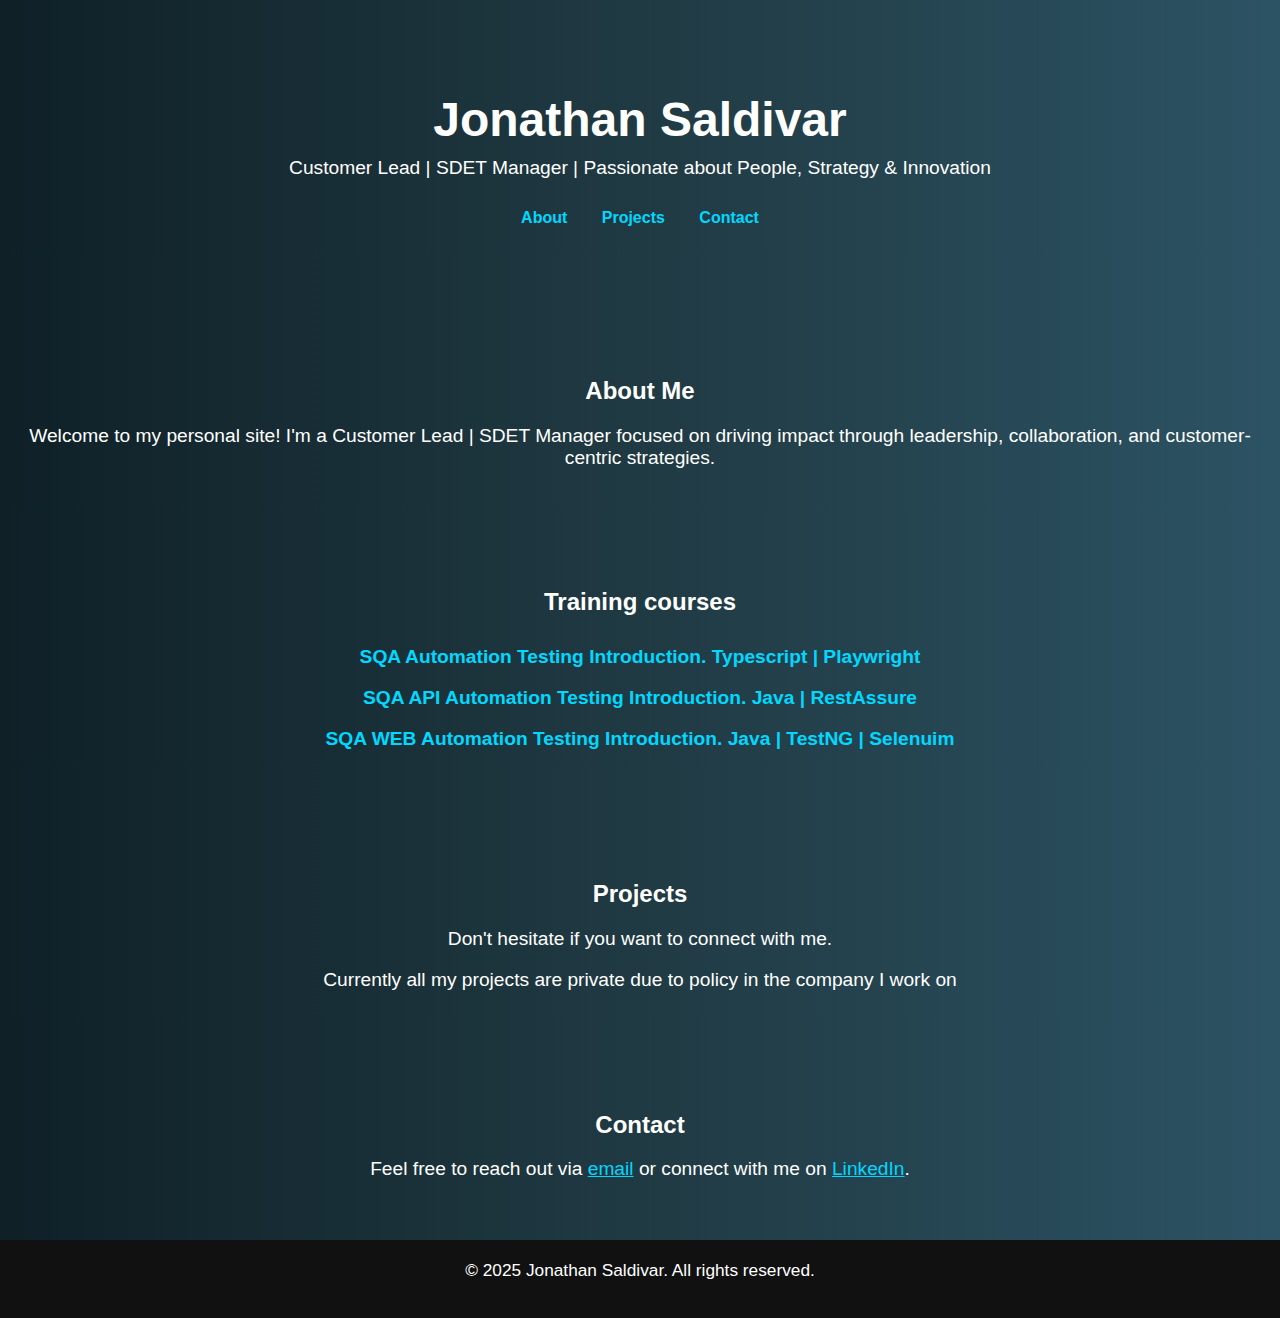
<file: index.html>
<!DOCTYPE html>
<html lang="en">
<head>
  <meta charset="UTF-8" />
  <meta name="viewport" content="width=device-width, initial-scale=1.0" />
  <title>Jonathan Saldivar</title>
  <style>
    body {
      margin: 0;
      font-family: 'Segoe UI', sans-serif;
      background: linear-gradient(to right, #0f2027, #203a43, #2c5364);
      color: #fff;
      text-align: center;
    }
    header {
      padding: 60px 20px;
    }
    h1 {
      font-size: 3em;
      margin-bottom: 10px;
    }
    p {
      font-size: 1.2em;
      margin-top: 0;
    }
    nav {
      margin: 30px 0;
    }
    nav a {
      color: #00d8ff;
      text-decoration: none;
      margin: 0 15px;
      font-weight: bold;
    }
    section {
      padding: 40px 20px;
    }
    footer {
      background-color: #111;
      padding: 20px;
      font-size: 0.9em;
    }
  </style>
</head>
<body>
  <header>
    <h1>Jonathan Saldivar</h1>
    <p>Customer Lead | SDET Manager | Passionate about People, Strategy & Innovation</p>
    <nav>
      <a href="#about">About</a>
      <a href="#projects">Projects</a>
      <a href="#contact">Contact</a>
    </nav>
  </header>

  <section id="about">
    <h2>About Me</h2>
    <p>Welcome to my personal site! I'm a Customer Lead | SDET Manager focused on driving impact through leadership, collaboration, and customer-centric strategies.</p>
  </section>

  <section id="courses">
    <h2>Training courses</h2>
    <nav>      
        <p><a href="automation_testing_introduction_pw.html" class="header_menu">SQA Automation Testing Introduction. Typescript | Playwright</a></p>
        <p><a href="automation_testing_introduction_api_java.html" class="header_menu">SQA API Automation Testing Introduction. Java | RestAssure</a></p>
        <p><a href="automation_testing_introduction_web_java.html" class="header_menu">SQA WEB Automation Testing Introduction. Java | TestNG | Selenuim</a></p>
    </nav>
    
  </section>

  <section id="projects">
    <h2>Projects</h2>
    <p>Don't hesitate if you want to connect with me.</p>
    <p>Currently all my projects are private due to policy in the company I work on</p>
  </section>

  <section id="contact">
    <h2>Contact</h2>
    <p>Feel free to reach out via <a href="mailto:jsaldivara@hotmail.com" style="color:#00d8ff;">email</a> or connect with me on <a href="https://www.linkedin.com/in/jonathan-saldivar-357b001ab/" style="color:#00d8ff;">LinkedIn</a>.</p>
  </section>

  <footer>
    <p>&copy; 2025 Jonathan Saldivar. All rights reserved.</p>
  </footer>
</body>
</html>
</file>
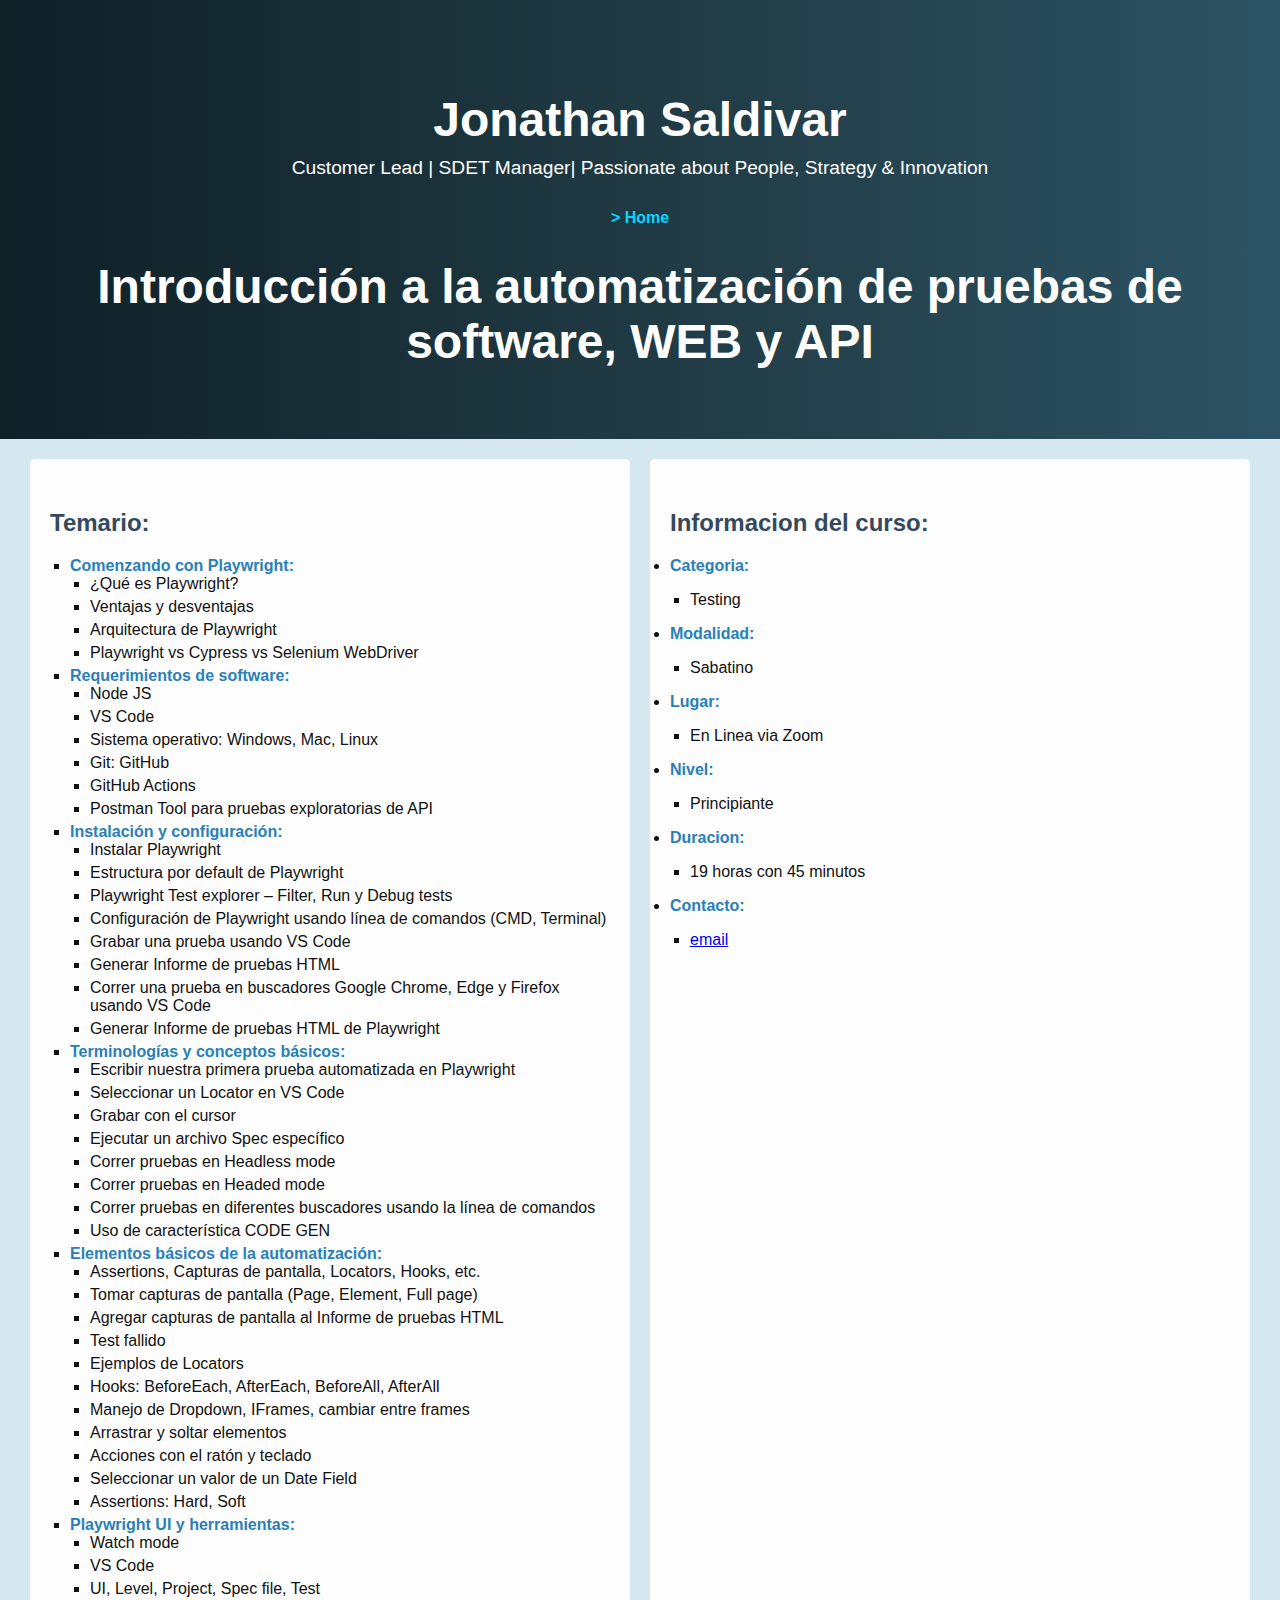
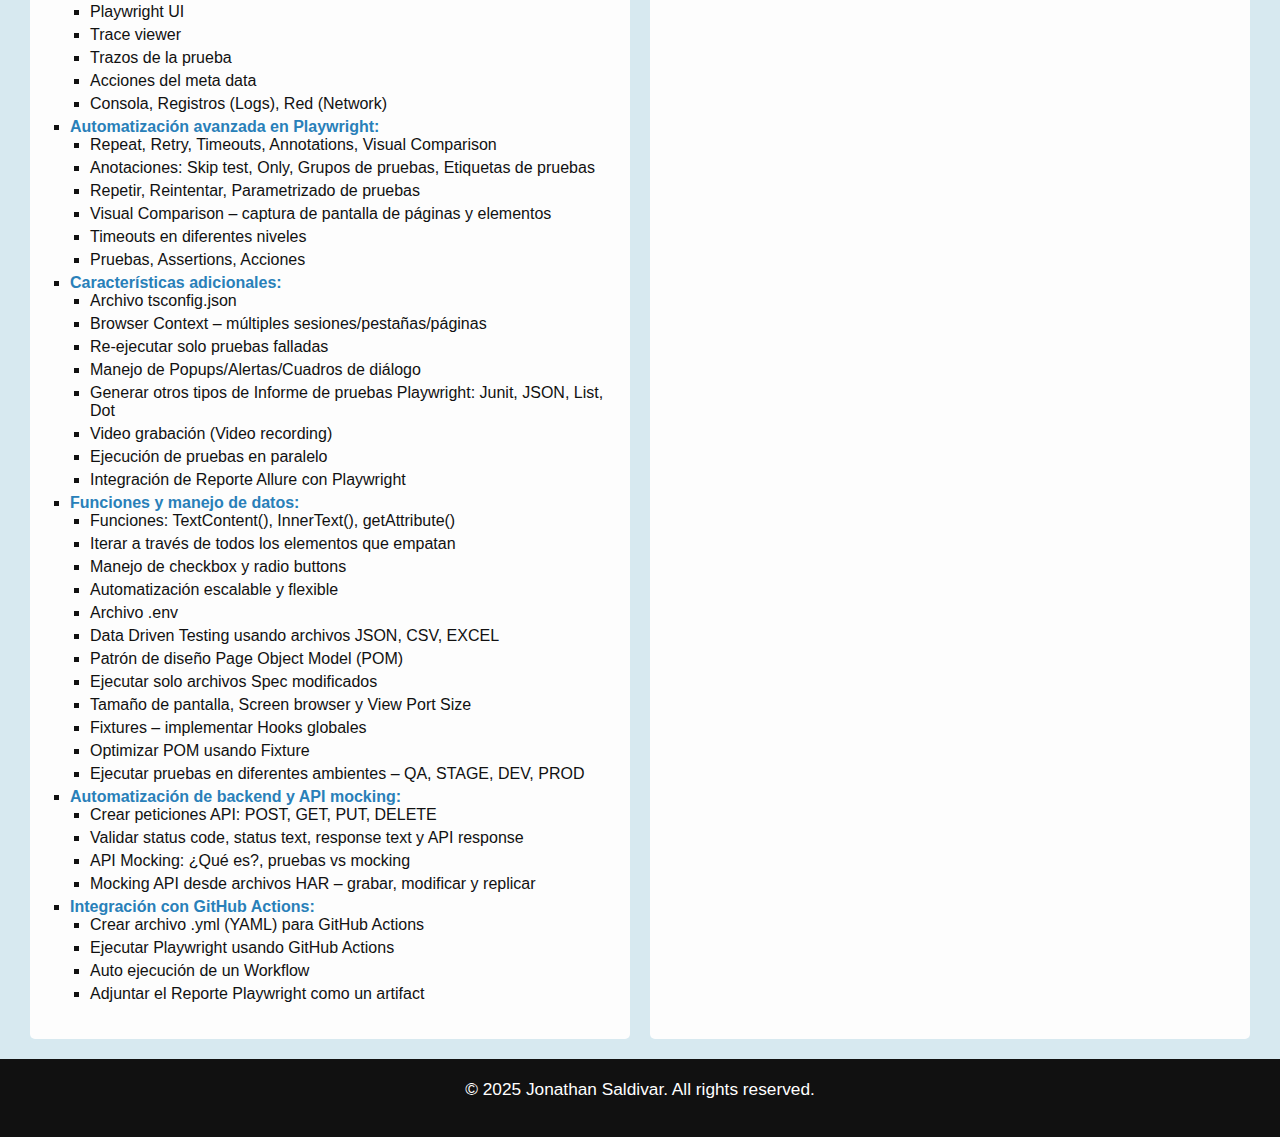
<file: automation_course.html>
<!DOCTYPE html>
<html lang="en">
<head>
  <meta charset="UTF-8" />
  <meta name="viewport" content="width=device-width, initial-scale=1.0" />
  <title>Introducción a la automatización de pruebas de software, WEB y API</title>
  <style>
    body {
      margin: 0;
      font-family: 'Segoe UI', sans-serif;
      background: linear-gradient(to right, #0f2027, #203a43, #2c5364);
      color: #fff;
      
    }
    header {
      padding: 60px 20px;
      text-align: center;
    }
    h1 {
      font-size: 3em;
      margin-bottom: 10px;
    }
    p {
      font-size: 1.2em;
      margin-top: 0;
    }
    nav {
      margin: 30px 0;
    }
    nav a {
      color: #00d8ff;
      text-decoration: none;
      margin: 0 15px;
      font-weight: bold;
    }
    section {
      padding: 40px 20px;
    }
    h2 {
            color: #34495e;
            margin-top: 30px;
    }
    ul {
      list-style-type: square;
      padding-left: 20px;            
    }
    li {
      margin-bottom: 5px;
      color: #111;
    }
    strong {
      color: #2980b9;
    }
    footer {
      background-color: #111;
      padding: 20px;
      font-size: 0.9em;
      text-align: center;
    }
    .container {
      display: flex;
      flex-direction: row;
      padding: 20px;
      background-color: rgb(215, 233, 240);
    }

    .column {
      flex: 1;
      padding: 20px;
      margin: 0 10px;
      border-radius: 5px;
      background-color: rgb(253, 253, 253);
    }
  </style>
</head>
<body>
  <header>
    <h1>Jonathan Saldivar</h1>
    <p>Customer Lead | SDET Manager| Passionate about People, Strategy & Innovation</p>    
      <nav>
        <a href="index.html"> > Home</a>
    </nav>
    <h1>Introducción a la automatización de pruebas de software, WEB y API</h1>
  </header>

  <div class="container">
    <div class="column">
    <h2>Temario:</h2>
    <ul>
        <li><strong>Comenzando con Playwright:</strong>
            <ul>
                <li>¿Qué es Playwright?</li>
                <li>Ventajas y desventajas</li>
                <li>Arquitectura de Playwright</li>
                <li>Playwright vs Cypress vs Selenium WebDriver</li>
            </ul>
        </li>
        <li><strong>Requerimientos de software:</strong>
            <ul>
                <li>Node JS</li>
                <li>VS Code</li>
                <li>Sistema operativo: Windows, Mac, Linux</li>
                <li>Git: GitHub</li>
                <li>GitHub Actions</li>
                <li>Postman Tool para pruebas exploratorias de API</li>
            </ul>
        </li>
        <li><strong>Instalación y configuración:</strong>
            <ul>
                <li>Instalar Playwright</li>
                <li>Estructura por default de Playwright</li>
                <li>Playwright Test explorer – Filter, Run y Debug tests</li>
                <li>Configuración de Playwright usando línea de comandos (CMD, Terminal)</li>
                <li>Grabar una prueba usando VS Code</li>
                <li>Generar Informe de pruebas HTML</li>
                <li>Correr una prueba en buscadores Google Chrome, Edge y Firefox usando VS Code</li>
                <li>Generar Informe de pruebas HTML de Playwright</li>
            </ul>
        </li>
        <li><strong>Terminologías y conceptos básicos:</strong>
            <ul>
                <li>Escribir nuestra primera prueba automatizada en Playwright</li>
                <li>Seleccionar un Locator en VS Code</li>
                <li>Grabar con el cursor</li>
                <li>Ejecutar un archivo Spec específico</li>
                <li>Correr pruebas en Headless mode</li>
                <li>Correr pruebas en Headed mode</li>
                <li>Correr pruebas en diferentes buscadores usando la línea de comandos</li>
                <li>Uso de característica CODE GEN</li>
            </ul>
        </li>
        <li><strong>Elementos básicos de la automatización:</strong>
            <ul>
                <li>Assertions, Capturas de pantalla, Locators, Hooks, etc.</li>
                <li>Tomar capturas de pantalla (Page, Element, Full page)</li>
                <li>Agregar capturas de pantalla al Informe de pruebas HTML</li>
                <li>Test fallido</li>
                <li>Ejemplos de Locators</li>
                <li>Hooks: BeforeEach, AfterEach, BeforeAll, AfterAll</li>
                <li>Manejo de Dropdown, IFrames, cambiar entre frames</li>
                <li>Arrastrar y soltar elementos</li>
                <li>Acciones con el ratón y teclado</li>
                <li>Seleccionar un valor de un Date Field</li>
                <li>Assertions: Hard, Soft</li>
            </ul>
        </li>
        <li><strong>Playwright UI y herramientas:</strong>
            <ul>
                <li>Watch mode</li>
                <li>VS Code</li>
                <li>UI, Level, Project, Spec file, Test</li>
                <li>Playwright UI</li>
                <li>Trace viewer</li>
                <li>Trazos de la prueba</li>
                <li>Acciones del meta data</li>
                <li>Consola, Registros (Logs), Red (Network)</li>
            </ul>
        </li>
        <li><strong>Automatización avanzada en Playwright:</strong>
            <ul>
                <li>Repeat, Retry, Timeouts, Annotations, Visual Comparison</li>
                <li>Anotaciones: Skip test, Only, Grupos de pruebas, Etiquetas de pruebas</li>
                <li>Repetir, Reintentar, Parametrizado de pruebas</li>
                <li>Visual Comparison – captura de pantalla de páginas y elementos</li>
                <li>Timeouts en diferentes niveles</li>
                <li>Pruebas, Assertions, Acciones</li>
            </ul>
        </li>
        <li><strong>Características adicionales:</strong>
            <ul>
                <li>Archivo tsconfig.json</li>
                <li>Browser Context – múltiples sesiones/pestañas/páginas</li>
                <li>Re-ejecutar solo pruebas falladas</li>
                <li>Manejo de Popups/Alertas/Cuadros de diálogo</li>
                <li>Generar otros tipos de Informe de pruebas Playwright: Junit, JSON, List, Dot</li>
                <li>Video grabación (Video recording)</li>
                <li>Ejecución de pruebas en paralelo</li>
                <li>Integración de Reporte Allure con Playwright</li>
            </ul>
        </li>
        <li><strong>Funciones y manejo de datos:</strong>
            <ul>
                <li>Funciones: TextContent(), InnerText(), getAttribute()</li>
                <li>Iterar a través de todos los elementos que empatan</li>
                <li>Manejo de checkbox y radio buttons</li>
                <li>Automatización escalable y flexible</li>
                <li>Archivo .env</li>
                <li>Data Driven Testing usando archivos JSON, CSV, EXCEL</li>
                <li>Patrón de diseño Page Object Model (POM)</li>
                <li>Ejecutar solo archivos Spec modificados</li>
                <li>Tamaño de pantalla, Screen browser y View Port Size</li>
                <li>Fixtures – implementar Hooks globales</li>
                <li>Optimizar POM usando Fixture</li>
                <li>Ejecutar pruebas en diferentes ambientes – QA, STAGE, DEV, PROD</li>
            </ul>
        </li>
        <li><strong>Automatización de backend y API mocking:</strong>
            <ul>
                <li>Crear peticiones API: POST, GET, PUT, DELETE</li>
                <li>Validar status code, status text, response text y API response</li>
                <li>API Mocking: ¿Qué es?, pruebas vs mocking</li>
                <li>Mocking API desde archivos HAR – grabar, modificar y replicar</li>
            </ul>
        </li>
        <li><strong>Integración con GitHub Actions:</strong>
            <ul>
                <li>Crear archivo .yml (YAML) para GitHub Actions</li>
                <li>Ejecutar Playwright usando GitHub Actions</li>
                <li>Auto ejecución de un Workflow</li>
                <li>Adjuntar el Reporte Playwright como un artifact</li>
            </ul>
        </li>
    </ul>
    </div>
    <div class="column">
      <h2>Informacion del curso:</h2>
      <li><strong>Categoria:</strong>
            <ul>
                <li>Testing</li>
            </ul>
        </li>
        <li><strong>Modalidad:</strong>
            <ul>
                <li>Sabatino</li>
            </ul>
        </li>
        <li><strong>Lugar:</strong>
            <ul>
                <li>En Linea via Zoom</li>
            </ul>
        </li>
        <li><strong>Nivel:</strong>
            <ul>
                <li>Principiante</li>
            </ul>
        </li>
        <li><strong>Duracion:</strong>
            <ul>
                <li>19 horas con 45 minutos</li>
            </ul>
        </li>
        <li><strong>Contacto:</strong>
            <ul>
                <li><a href="mailto:jsaldivara@hotmail.com">email</a></li>
            </ul>
        </li>

    </div>    
  </div>
  
    
  <footer>
    <p>&copy; 2025 Jonathan Saldivar. All rights reserved.</p>
  </footer>
</body>
</html>
</file>
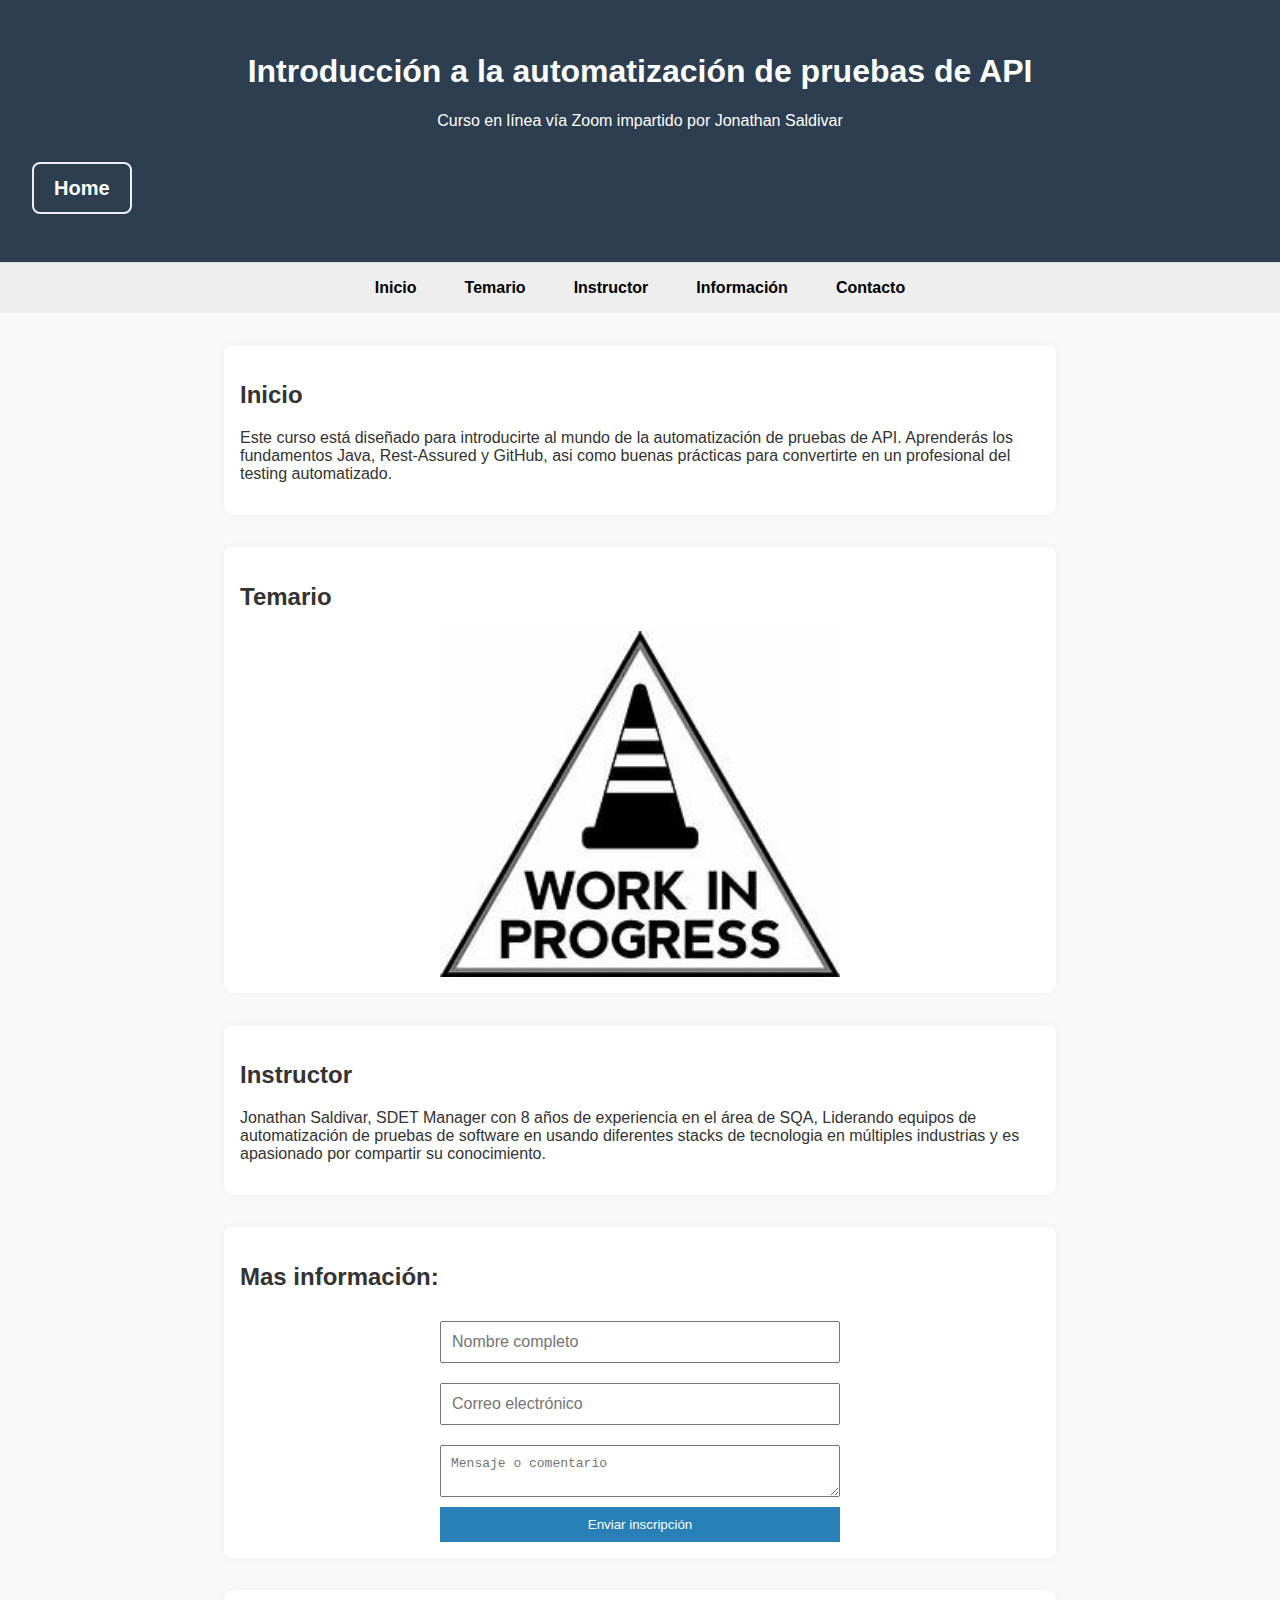
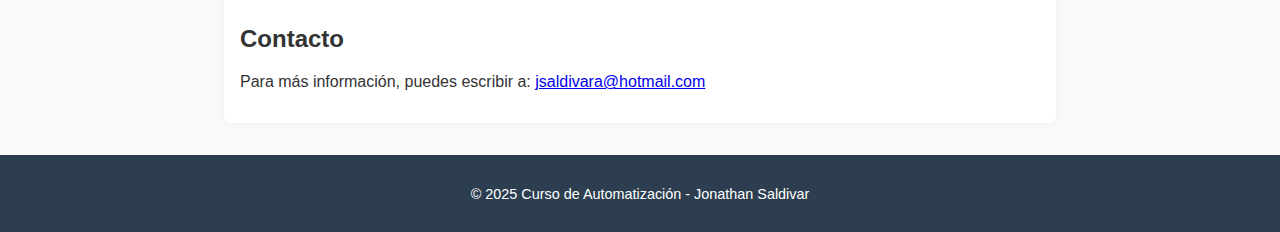
<file: automation_testing_introduction_api_java.html>
<!DOCTYPE html>
<html lang="es">
<head>
    <meta charset="UTF-8">
    <title>Introducción a la automatización de pruebas de API</title>
    <link rel="stylesheet" href="styles.css">
</head>
<body>

<header>
    <h1>Introducción a la automatización de pruebas de API</h1>
    <p>Curso en línea vía Zoom impartido por Jonathan Saldivar</p>    
    <div class="buttons_pzbO">
        <a class="getStarted_Sjon_2" href="home.html">Home</a>
    </div>
</header>

<nav>
    <a href="#inicio" class="header_menu">Inicio</a>
    <a href="#temario" class="header_menu">Temario</a>
    <a href="#instructor" class="header_menu">Instructor</a>
    <a href="#informacion" class="header_menu">Información</a>
    <a href="#contacto" class="header_menu">Contacto</a>
</nav>

<section id="inicio">
    <h2>Inicio</h2>
    <p>Este curso está diseñado para introducirte al mundo de la automatización de pruebas de API. Aprenderás los fundamentos Java, Rest-Assured y GitHub, asi como buenas prácticas para convertirte en un profesional del testing automatizado.</p>
    <div class="image-section">
        
    </div>
</section>

<section id="temario">
    <h2>Temario</h2>
      <img class="center_img" src="images/work_in_progress.jpg" alt="Work in progress">
</section>
</section>

<section id="instructor">
    <h2>Instructor</h2>
    <p>Jonathan Saldivar, SDET Manager con 8 años de experiencia en el área de SQA, Liderando equipos de automatización de pruebas de software en usando diferentes stacks de tecnologia en múltiples industrias y es apasionado por compartir su conocimiento.</p>
</section>

<section id="informacion">
    <h2>Mas información:</h2>
    <form>
        <input type="text" placeholder="Nombre completo" required>
        <input type="email" placeholder="Correo electrónico" required>
        <textarea placeholder="Mensaje o comentario"></textarea>
        <button type="submit">Enviar inscripción</button>
    </form>
</section>

<section id="contacto">
    <h2>Contacto</h2>
    <p>Para más información, puedes escribir a: <a href="mailto:jsaldivara@hotmail.com">jsaldivara@hotmail.com</a></p>
</section>

<footer>
    <p>&copy; 2025 Curso de Automatización - Jonathan Saldivar</p>
</footer>

</body>
</html>
</file>
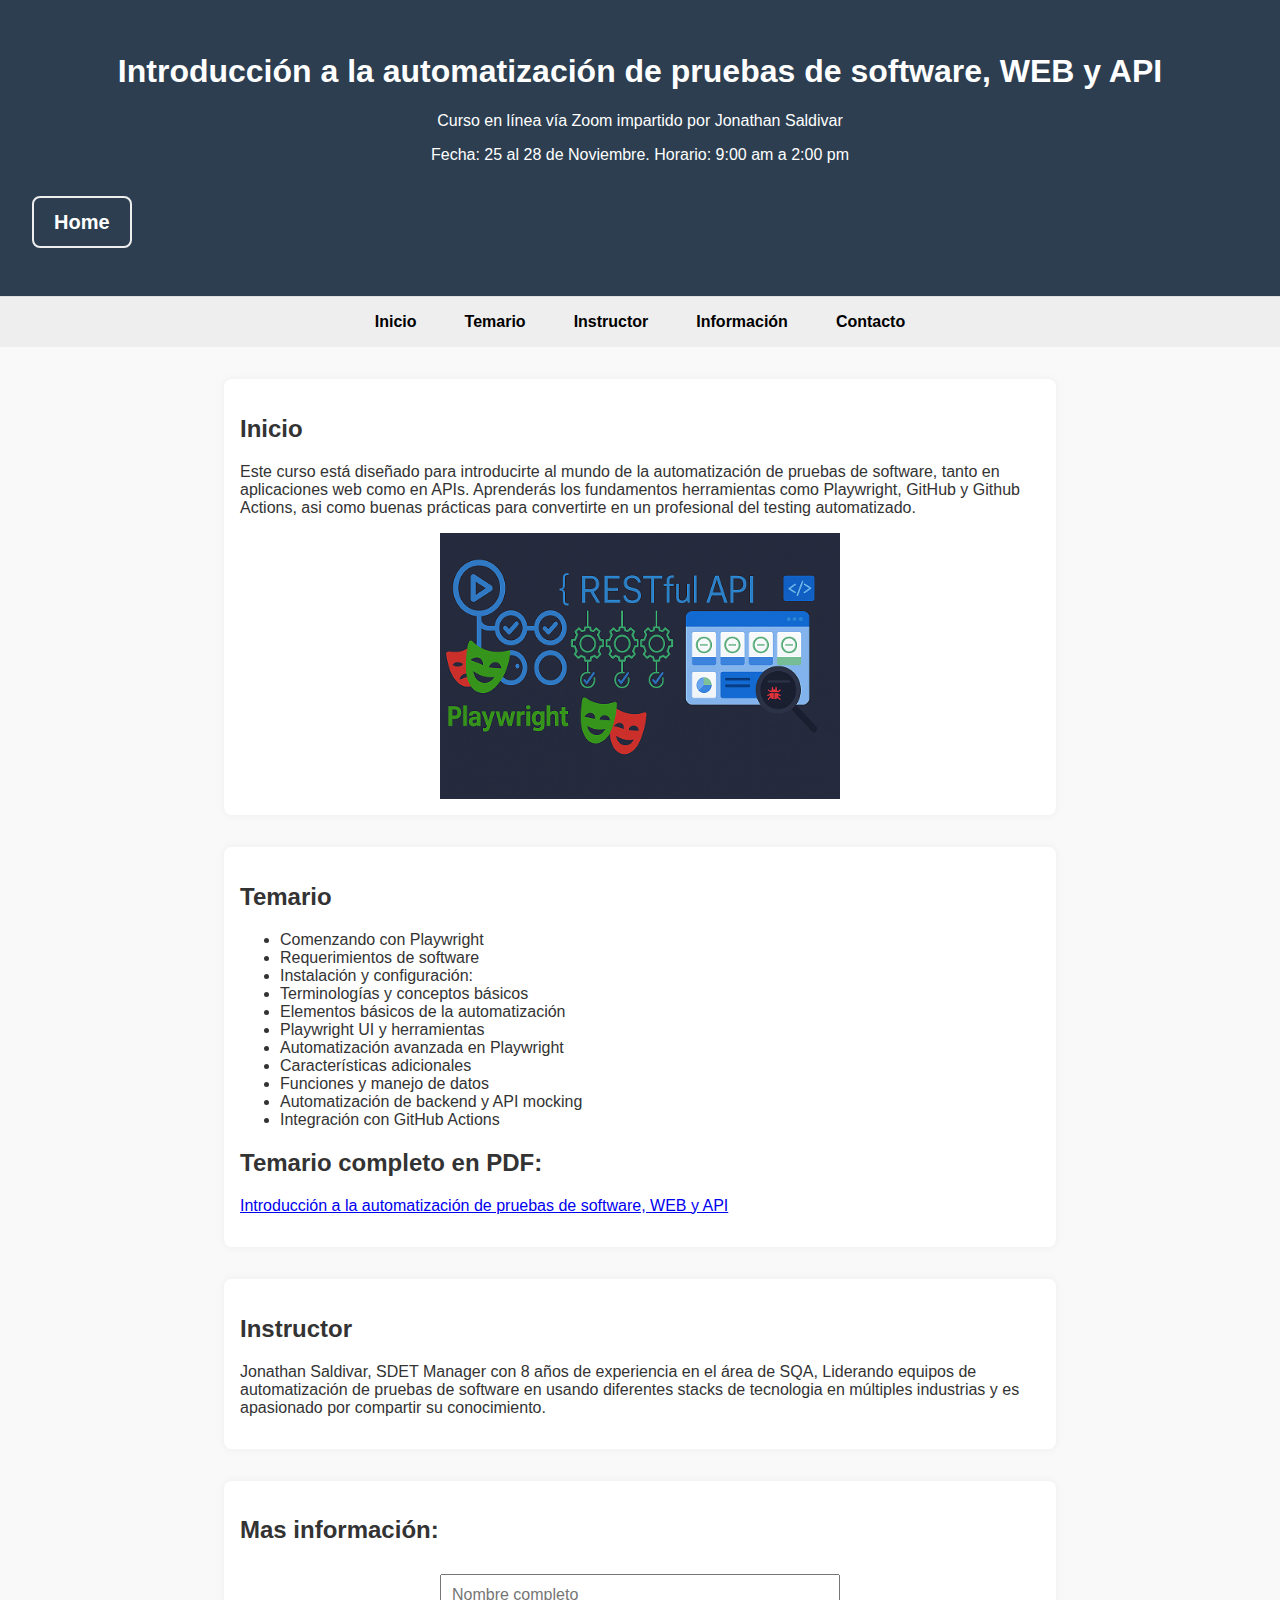
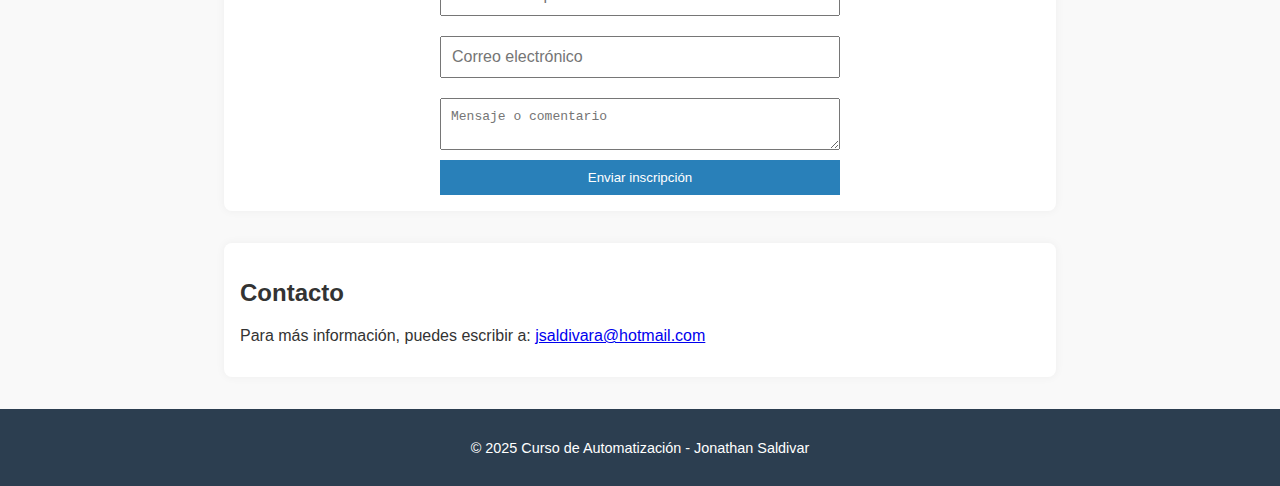
<file: automation_testing_introduction_pw.html>
<!DOCTYPE html>
<html lang="es">
<head>
    <meta charset="UTF-8">
    <title>Introducción a la automatización de pruebas de software, WEB y API</title>
    <link rel="stylesheet" href="styles.css">
</head>
<body>

<header>
    <h1>Introducción a la automatización de pruebas de software, WEB y API</h1>
    <p>Curso en línea vía Zoom impartido por Jonathan Saldivar</p>    
    <p>Fecha: 25 al 28 de Noviembre. Horario: 9:00 am a 2:00 pm</p>    
    <div class="buttons_pzbO">
        <a class="getStarted_Sjon_2" href="home.html">Home</a>
    </div>
</header>

<nav>
    <a href="#inicio" class="header_menu">Inicio</a>
    <a href="#temario" class="header_menu">Temario</a>
    <a href="#instructor" class="header_menu">Instructor</a>
    <a href="#informacion" class="header_menu">Información</a>
    <a href="#contacto" class="header_menu">Contacto</a>
</nav>

<section id="inicio">
    <h2>Inicio</h2>
    <p>Este curso está diseñado para introducirte al mundo de la automatización de pruebas de software, tanto en aplicaciones web como en APIs. Aprenderás los fundamentos herramientas como Playwright, GitHub y Github Actions, asi como buenas prácticas para convertirte en un profesional del testing automatizado.</p>
    <div class="image-section">
        <img class="center_img" src="images/pw_intro_training_logo.png" alt="Imagen de automation testing">
    </div>
</section>

<section id="temario">
    <h2>Temario</h2>
    <ul>
        <li>Comenzando con Playwright</li>
        <li>Requerimientos de software</li>
        <li>Instalación y configuración:</li>
        <li>Terminologías y conceptos básicos</li>
        <li>Elementos básicos de la automatización</li>
        <li>Playwright UI y herramientas</li>
        <li>Automatización avanzada en Playwright</li>
        <li>Características adicionales</li>
        <li>Funciones y manejo de datos</li>
        <li>Automatización de backend y API mocking</li>
        <li>Integración con GitHub Actions</li>
    </ul>
    <h2>Temario completo en PDF: </h2>
    <p><a href="resources/Introducción a la automatización de pruebas de software.pdf">Introducción a la automatización de pruebas de software, WEB y API</a></p>
</section>

<section id="instructor">
    <h2>Instructor</h2>
    <p>Jonathan Saldivar, SDET Manager con 8 años de experiencia en el área de SQA, Liderando equipos de automatización de pruebas de software en usando diferentes stacks de tecnologia en múltiples industrias y es apasionado por compartir su conocimiento.</p>
</section>

<section id="informacion">
    <h2>Mas información:</h2>
    <form>
        <input type="text" placeholder="Nombre completo" required>
        <input type="email" placeholder="Correo electrónico" required>
        <textarea placeholder="Mensaje o comentario"></textarea>
        <button type="submit">Enviar inscripción</button>
    </form>
</section>

<section id="contacto">
    <h2>Contacto</h2>
    <p>Para más información, puedes escribir a: <a href="mailto:jsaldivara@hotmail.com">jsaldivara@hotmail.com</a></p>
</section>

<footer>
    <p>&copy; 2025 Curso de Automatización - Jonathan Saldivar</p>
</footer>

</body>
</html>
</file>
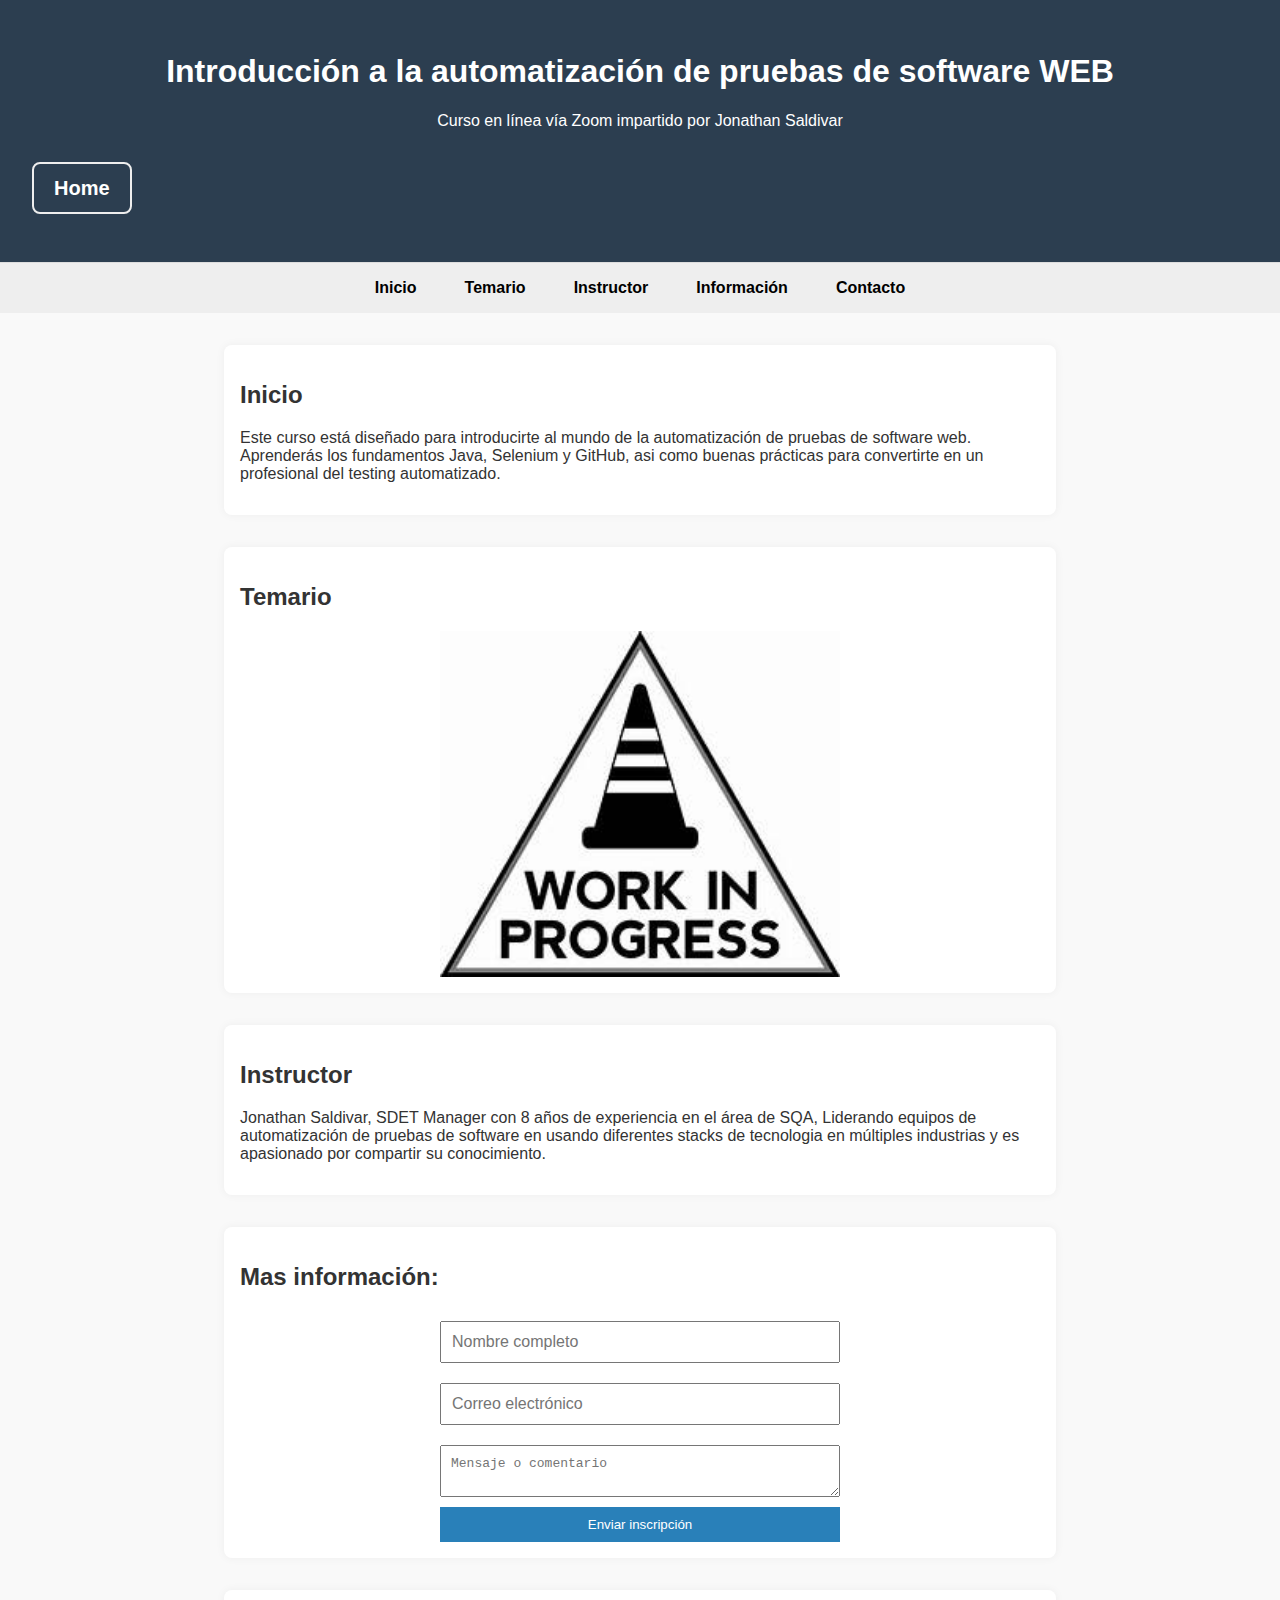
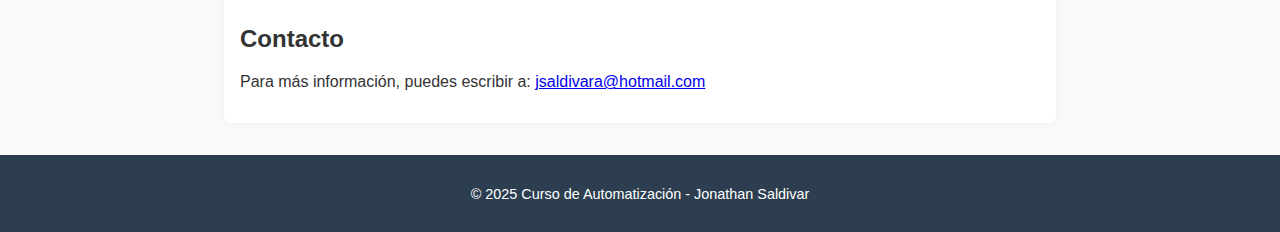
<file: automation_testing_introduction_web_java.html>
<!DOCTYPE html>
<html lang="es">
<head>
    <meta charset="UTF-8">
    <title>Introducción a la automatización de pruebas de software WEB</title>
    <link rel="stylesheet" href="styles.css">
</head>
<body>

<header>
    <h1>Introducción a la automatización de pruebas de software WEB</h1>
    <p>Curso en línea vía Zoom impartido por Jonathan Saldivar</p>    
    <div class="buttons_pzbO">
        <a class="getStarted_Sjon_2" href="home.html">Home</a>
    </div>
</header>

<nav>
    <a href="#inicio" class="header_menu">Inicio</a>
    <a href="#temario" class="header_menu">Temario</a>
    <a href="#instructor" class="header_menu">Instructor</a>
    <a href="#informacion" class="header_menu">Información</a>
    <a href="#contacto" class="header_menu">Contacto</a>
</nav>

<section id="inicio">
    <h2>Inicio</h2>
    <p>Este curso está diseñado para introducirte al mundo de la automatización de pruebas de software web. Aprenderás los fundamentos Java, Selenium y GitHub, asi como buenas prácticas para convertirte en un profesional del testing automatizado.</p>
    <div class="image-section">
        
    </div>
</section>

<section id="temario">
    <h2>Temario</h2>
      <img class="center_img" src="images/work_in_progress.jpg" alt="Work in progress">
</section>

<section id="instructor">
    <h2>Instructor</h2>
    <p>Jonathan Saldivar, SDET Manager con 8 años de experiencia en el área de SQA, Liderando equipos de automatización de pruebas de software en usando diferentes stacks de tecnologia en múltiples industrias y es apasionado por compartir su conocimiento.</p>
</section>

<section id="informacion">
    <h2>Mas información:</h2>
    <form>
        <input type="text" placeholder="Nombre completo" required>
        <input type="email" placeholder="Correo electrónico" required>
        <textarea placeholder="Mensaje o comentario"></textarea>
        <button type="submit">Enviar inscripción</button>
    </form>
</section>

<section id="contacto">
    <h2>Contacto</h2>
    <p>Para más información, puedes escribir a: <a href="mailto:jsaldivara@hotmail.com">jsaldivara@hotmail.com</a></p>
</section>

<footer>
    <p>&copy; 2025 Curso de Automatización - Jonathan Saldivar</p>
</footer>

</body>
</html>
</file>
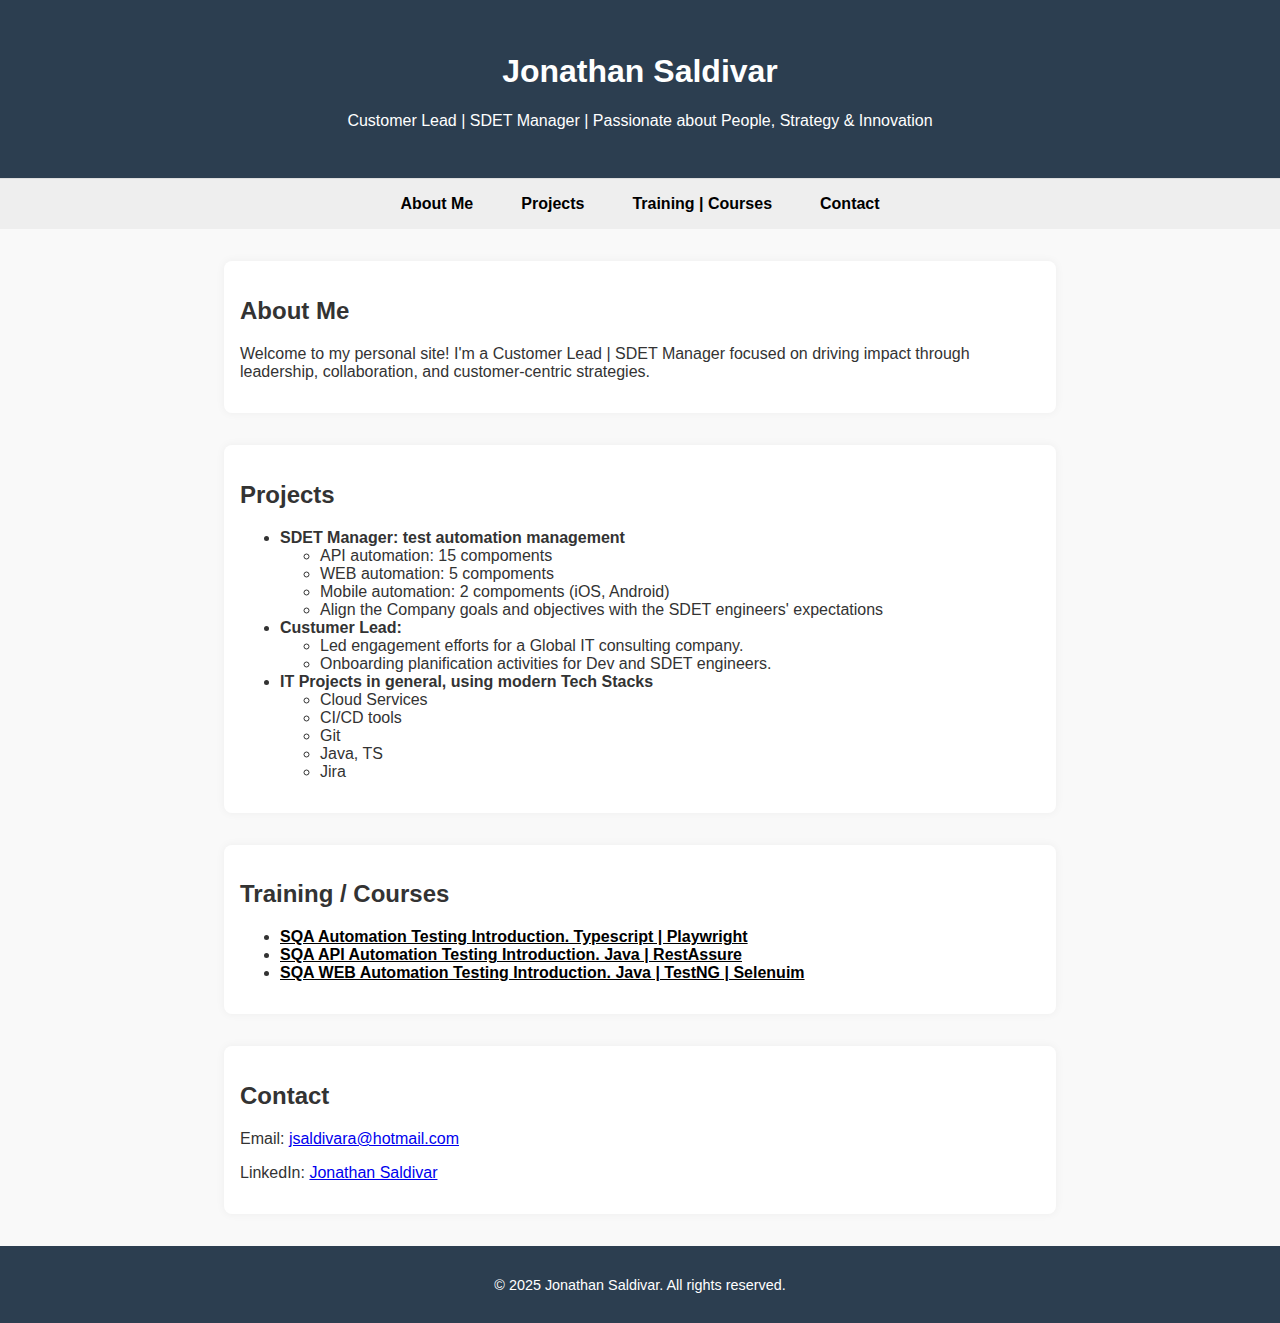
<file: home.html>
<!DOCTYPE html>
<html lang="es">
<head>
  <meta charset="UTF-8">
  <meta name="viewport" content="width=device-width, initial-scale=1.0">
  <title>Jonathan Saldivar | Desarrollador de Software</title>
  <link rel="stylesheet" href="styles_2.css">  
  <header>
    <h1>Jonathan Saldivar</h1>
    <p>Customer Lead | SDET Manager | Passionate about People, Strategy & Innovation</p>
  </header>

  <nav>
    <a href="#about" class="header_menu">About Me</a>
    <a href="#projects" class="header_menu">Projects</a>    
    <a href="#courses" class="header_menu">Training | Courses</a>
    <a href="#contact" class="header_menu">Contact</a>
  </nav>

  <section id="about">
    <h2>About Me</h2>
    <p>Welcome to my personal site! I'm a Customer Lead | SDET Manager focused on driving impact through leadership, collaboration, and customer-centric strategies.</p>
  </section>

  <section id="projects">
    <h2>Projects</h2>
    <ul>
      <li><strong>SDET Manager: test automation management</strong></li>
        <ul>
          <li>API automation: 15 compoments</li>
          <li>WEB automation: 5 compoments</li>
          <li>Mobile automation: 2 compoments (iOS, Android)</li>
          <li>Align the Company goals and objectives with the SDET engineers' expectations</li>
        </ul>
      <li><strong>Custumer Lead:</strong></li>
        <ul>
          <li>Led engagement efforts for a Global IT consulting company.</li>
          <li>Onboarding planification activities for Dev and SDET engineers.</li>
        </ul>
      <li><strong>IT Projects in general, using modern Tech Stacks</strong></li>
        <ul>
          <li>Cloud Services</li>
          <li>CI/CD tools</li>
          <li>Git</li>
          <li>Java, TS</li>
          <li>Jira</li>
        </ul>
    </ul>
  </section>

  <section id="courses">
    <h2>Training / Courses</h2>
    <ul>
      <li><strong>
        <a href="automation_testing_introduction_pw.html" class="header_menu">SQA Automation Testing Introduction. Typescript | Playwright</a>
      </strong></li>
      <li><strong>
        <a href="automation_testing_introduction_api_java.html" class="header_menu">SQA API Automation Testing Introduction. Java | RestAssure</a>
      </strong></li>
      <li><strong>
        <a href="automation_testing_introduction_web_java.html" class="header_menu">SQA WEB Automation Testing Introduction. Java | TestNG | Selenuim</a>
      </strong></li>
    </ul>
  </section>

  <section id="contact">
    <h2>Contact</h2>
    <p>Email: <a href="mailto:jsaldivara@hotmail.com">jsaldivara@hotmail.com</a></p>
        <p>LinkedIn: <a href="https://www.linkedin.com/in/jonathan-saldivar-357b001ab/">Jonathan Saldivar</a></p>
  </section>

  <footer>
    <p>&copy; 2025 Jonathan Saldivar. All rights reserved.</p>
  </footer>
</body>
</html>
</file>
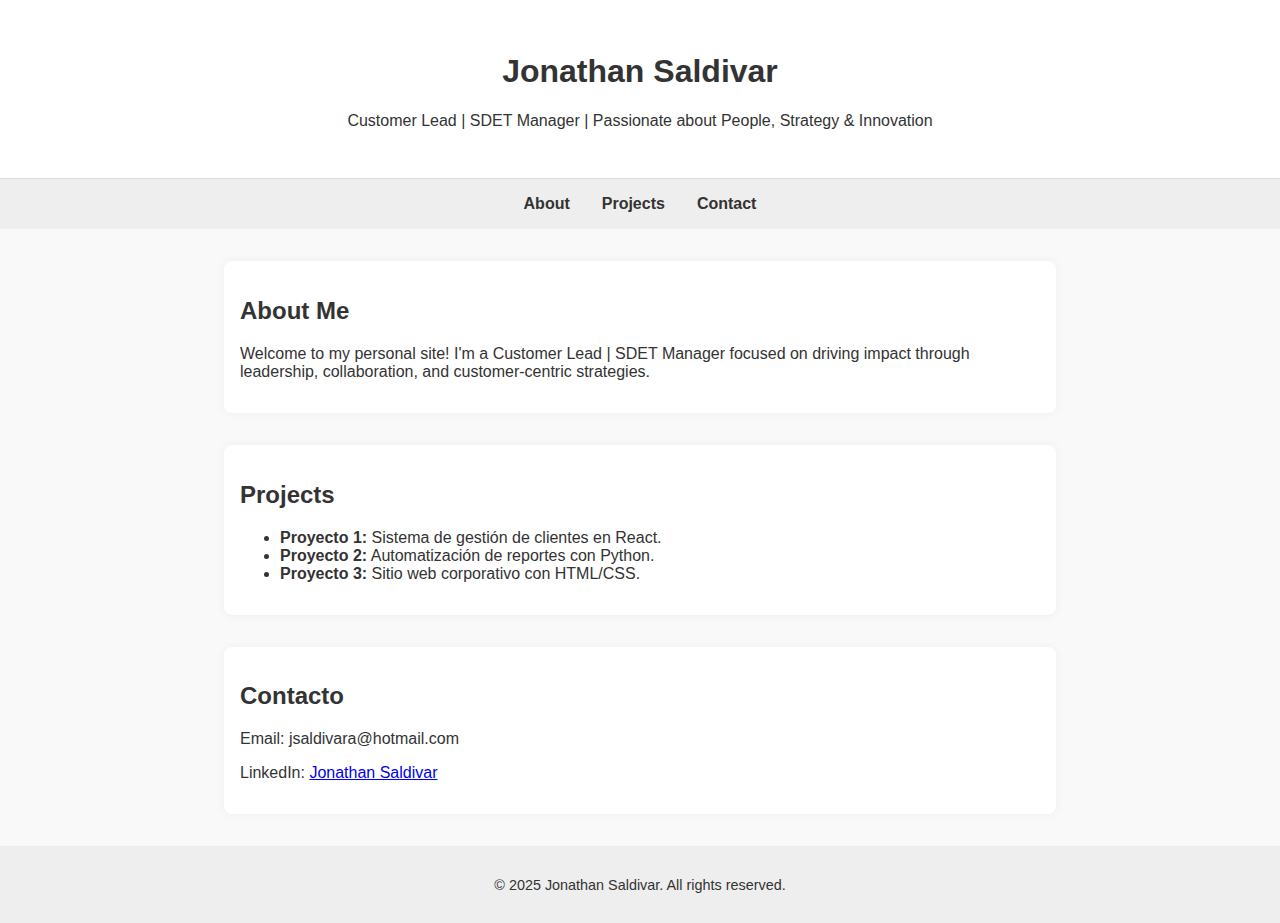
<file: INDEX_OPTIONAL_1.html>
<!DOCTYPE html>
<html lang="es">
<head>
  <meta charset="UTF-8">
  <meta name="viewport" content="width=device-width, initial-scale=1.0">
  <title>Jonathan Saldivar | Desarrollador de Software</title>
  <link rel="stylesheet" href="styles_1.css">  
  <header>
    <h1>Jonathan Saldivar</h1>
    <p>Customer Lead | SDET Manager | Passionate about People, Strategy & Innovation</p>
  </header>

  <nav>
    <a href="#about">About</a>
    <a href="#projects">Projects</a>
    <a href="#contact">Contact</a>
  </nav>

  <section id="about">
    <h2>About Me</h2>
    <p>Welcome to my personal site! I'm a Customer Lead | SDET Manager focused on driving impact through leadership, collaboration, and customer-centric strategies.</p>
  </section>

  <section id="projects">
    <h2>Projects</h2>
    <ul>
      <li><strong>Proyecto 1:</strong> Sistema de gestión de clientes en React.</li>
      <li><strong>Proyecto 2:</strong> Automatización de reportes con Python.</li>
      <li><strong>Proyecto 3:</strong> Sitio web corporativo con HTML/CSS.</li>
    </ul>
  </section>

  <section id="contact">
    <h2>Contacto</h2>
    <p>Email: jsaldivara@hotmail.com</p>
        <p>LinkedIn: <a href="https://www.linkedin.com/in/jonathan-saldivar-357b001ab/">Jonathan Saldivar</a></p>
  </section>

  <footer>
    <p>&copy; 2025 Jonathan Saldivar. All rights reserved.</p>
  </footer>
</body>
</html>
</file>
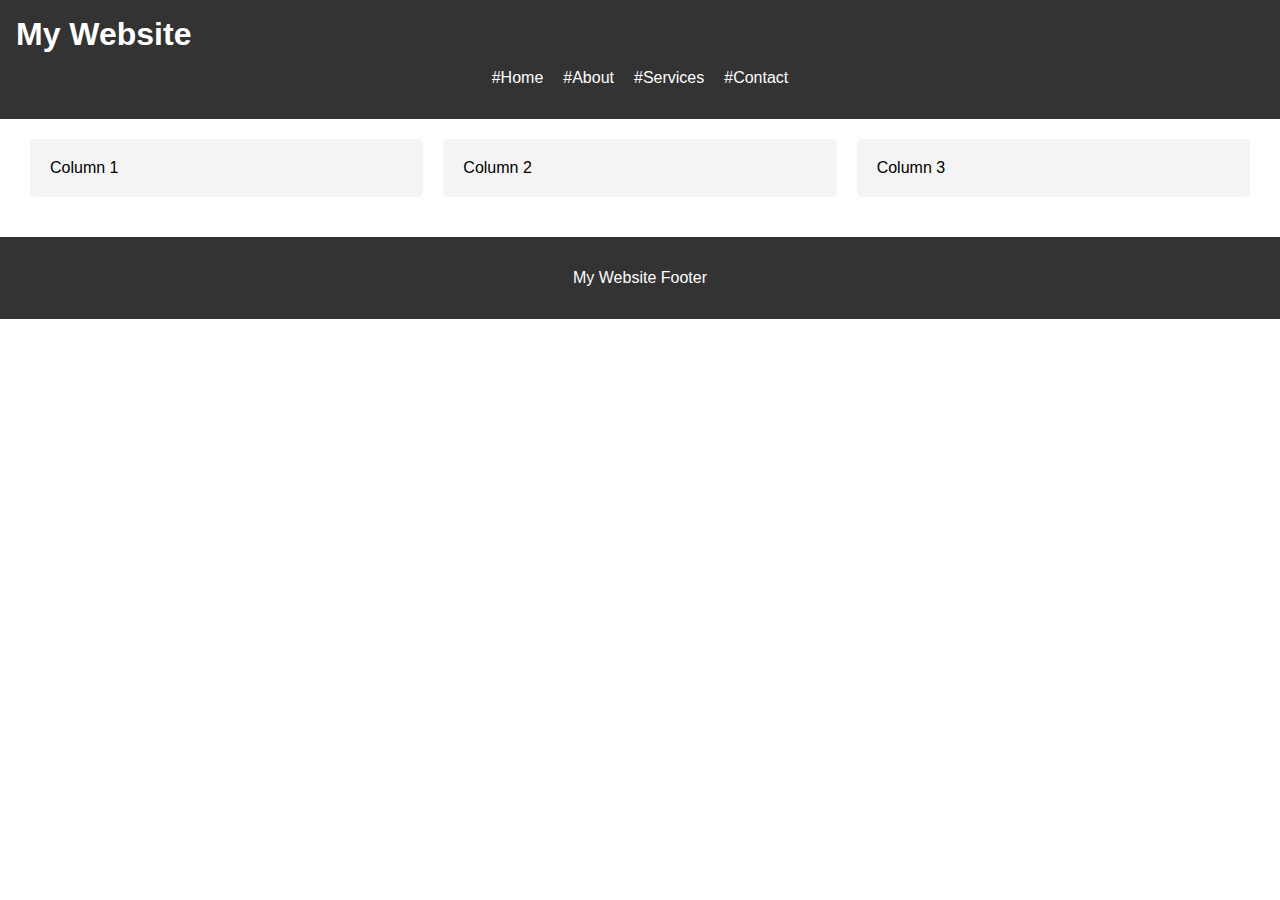
<file: template_new element.html>
<!DOCTYPE html>
<html lang="en">
<head>
  <meta charset="UTF-8">
  <title>Three Column Layout with Navigation</title>
  <style>
    body {
      margin: 0;
      font-family: Arial, sans-serif;
    }

    header {
      background-color: #333;
      color: white;
      padding: 1em;
    }

    header h1 {
      margin: 0;
    }

    nav {
      margin-top: 10px;
    }

    nav ul {
      list-style: none;
      padding: 0;
      display: flex;
      gap: 20px;
      justify-content: center;
    }

    nav ul li {
      display: inline;
    }

    nav ul li a {
      color: white;
      text-decoration: none;
      font-weight: bold;
    }

    nav ul li a:hover {
      text-decoration: underline;
    }

    .container {
      display: flex;
      flex-direction: row;
      padding: 20px;
    }

    .column {
      flex: 1;
      padding: 20px;
      background-color: #f4f4f4;
      margin: 0 10px;
      border-radius: 5px;
    }

    footer {
      background-color: #333;
      color: white;
      text-align: center;
      padding: 1em;
      margin-top: 20px;
    }
  </style>
</head>
<body>

  <header>
    <h1>My Website</h1>
    <nav>
      <ul>
        <li>#Home</a></li>
        <li>#About</a></li>
        <li>#Services</a></li>
        <li>#Contact</a></li>
      </ul>
    </nav>
  </header>

  <div class="container">
    <div class="column">Column 1</div>
    <div class="column">Column 2</div>
    <div class="column">Column 3</div>
  </div>

  <footer>
    <p>My Website Footer</p>
  </footer>

</body>
</html>
</file>
<file: styles.css>
body {
  font-family: 'Segoe UI', sans-serif;
  margin: 0;
  padding: 0;
  background-color: #f9f9f9;
  color: #333;
}

header {
  text-align: center;
  padding: 2rem;
  background-color: #2c3e50;
  border-bottom: 1px solid #ddd;
  color: white;
}

nav {
  display: flex;
  justify-content: center;
  gap: 3rem;
  background-color: #eee;
  padding: 1rem;
}

nav a {
  text-decoration: none;
  color: #333;
  font-weight: bold;
}

section {
  max-width: 800px;
  margin: 2rem auto;
  padding: 1rem;
  background-color: #fff;
  border-radius: 8px;
  box-shadow: 0 0 10px rgba(0,0,0,0.05);
}

footer {
  text-align: center;
  padding: 1rem;
  background-color: #2c3e50;
  font-size: 0.9rem;
  color: white;
}

form {
  display: flex;
  flex-direction: column;
  max-width: 400px;
  margin: auto;
}

form input,
form textarea {
  margin: 10px 0;
  padding: 10px;
  font-size: 1em;
}

form button {
  padding: 10px;
  background-color: #2980b9;
  color: white;
  border: none;
  cursor: pointer;
}
.getStarted_Sjon {
    color: #fff;
    white-space: nowrap;
    border: 2px solid #45ba4b;
    border-radius: 8px;
    padding: 14px 20px;
    font-size: 20px;
    font-weight: 700;
    line-height: 1em;
    -webkit-text-decoration: none!important;
    text-decoration: none !important;
}

.getStarted_Sjon:hover {
    color: #2b3137;
    background-color: #45ba4b;
}

.getStarted_Sjon_2 {
    color: #fff;
    white-space: nowrap;
    border: 2px solid #eee;
    border-radius: 8px;
    padding: 14px 20px;
    font-size: 20px;
    font-weight: 700;
    line-height: 1em;
    -webkit-text-decoration: none!important;
    text-decoration: none !important;
}

.getStarted_Sjon_2:hover {
    color: black;
    background-color: #eee;
}

.header_menu:hover {
    color: purple;
}

.header_menu {
    color: black;
}

.jsaldivar {
    color: #fff;
    white-space: nowrap;
    border: 2px solid white;
    border-radius: 8px;
    padding: 8px 20px;
    font-size: 20px;
    font-weight: 700;
    line-height: 1em;
    -webkit-text-decoration: none!important;
    text-decoration: none !important;
}

.jsaldivar:hover {
    color: #2b3137;
    background-color: #45ba4b;
}

.buttons_pzbO {
    flex-wrap: wrap;
    align-items: center;
    gap: 20px;
    padding: 1rem 0;
    display: flex;
}

.center_img {
   display: block;
  margin-left: auto;
  margin-right: auto;
  width: 50%;
}
</file>
<file: styles_2.css>
body {
  font-family: 'Segoe UI', sans-serif;
  margin: 0;
  padding: 0;
  background-color: #f9f9f9;
  color: #333;
}

header {
  text-align: center;
  padding: 2rem;
  background-color: #2c3e50;
  border-bottom: 1px solid #ddd;
  color: white;
}

nav {
  display: flex;
  justify-content: center;
  gap: 3rem;
  background-color: #eee;
  padding: 1rem;
}

nav a {
  text-decoration: none;
  color: #333;
  font-weight: bold;
}

section {
  max-width: 800px;
  margin: 2rem auto;
  padding: 1rem;
  background-color: #fff;
  border-radius: 8px;
  box-shadow: 0 0 10px rgba(0,0,0,0.05);
}

footer {
  text-align: center;
  padding: 1rem;
  background-color: #2c3e50;
  font-size: 0.9rem;
  color: white;
}

form {
  display: flex;
  flex-direction: column;
  max-width: 400px;
  margin: auto;
}

form input,
form textarea {
  margin: 10px 0;
  padding: 10px;
  font-size: 1em;
}

form button {
  padding: 10px;
  background-color: #2980b9;
  color: white;
  border: none;
  cursor: pointer;
}
.getStarted_Sjon {
    color: #fff;
    white-space: nowrap;
    border: 2px solid #45ba4b;
    border-radius: 8px;
    padding: 14px 20px;
    font-size: 20px;
    font-weight: 700;
    line-height: 1em;
    -webkit-text-decoration: none!important;
    text-decoration: none !important;
}

.getStarted_Sjon:hover {
    color: #2b3137;
    background-color: #45ba4b;
}

.getStarted_Sjon_2 {
    color: #fff;
    white-space: nowrap;
    border: 2px solid #eee;
    border-radius: 8px;
    padding: 14px 20px;
    font-size: 20px;
    font-weight: 700;
    line-height: 1em;
    -webkit-text-decoration: none!important;
    text-decoration: none !important;
}

.getStarted_Sjon_2:hover {
    color: black;
    background-color: #eee;
}

.header_menu:hover {
    color: purple;
}

.header_menu {
    color: black;
}

.jsaldivar {
    color: #fff;
    white-space: nowrap;
    border: 2px solid white;
    border-radius: 8px;
    padding: 8px 20px;
    font-size: 20px;
    font-weight: 700;
    line-height: 1em;
    -webkit-text-decoration: none!important;
    text-decoration: none !important;
}

.jsaldivar:hover {
    color: #2b3137;
    background-color: #45ba4b;
}

.buttons_pzbO {
    flex-wrap: wrap;
    align-items: center;
    gap: 20px;
    padding: 1rem 0;
    display: flex;
}

.center_img {
   display: block;
  margin-left: auto;
  margin-right: auto;
  width: 50%;
}
</file>
<file: styles_1.css>
body {
  font-family: 'Segoe UI', sans-serif;
  margin: 0;
  padding: 0;
  background-color: #f9f9f9;
  color: #333;
}

header {
  text-align: center;
  padding: 2rem;
  background-color: #fff;
  border-bottom: 1px solid #ddd;
}

nav {
  display: flex;
  justify-content: center;
  gap: 2rem;
  background-color: #eee;
  padding: 1rem;
}

nav a {
  text-decoration: none;
  color: #333;
  font-weight: bold;
}

section {
  max-width: 800px;
  margin: 2rem auto;
  padding: 1rem;
  background-color: #fff;
  border-radius: 8px;
  box-shadow: 0 0 10px rgba(0,0,0,0.05);
}

footer {
  text-align: center;
  padding: 1rem;
  background-color: #eee;
  font-size: 0.9rem;
}
</file>
